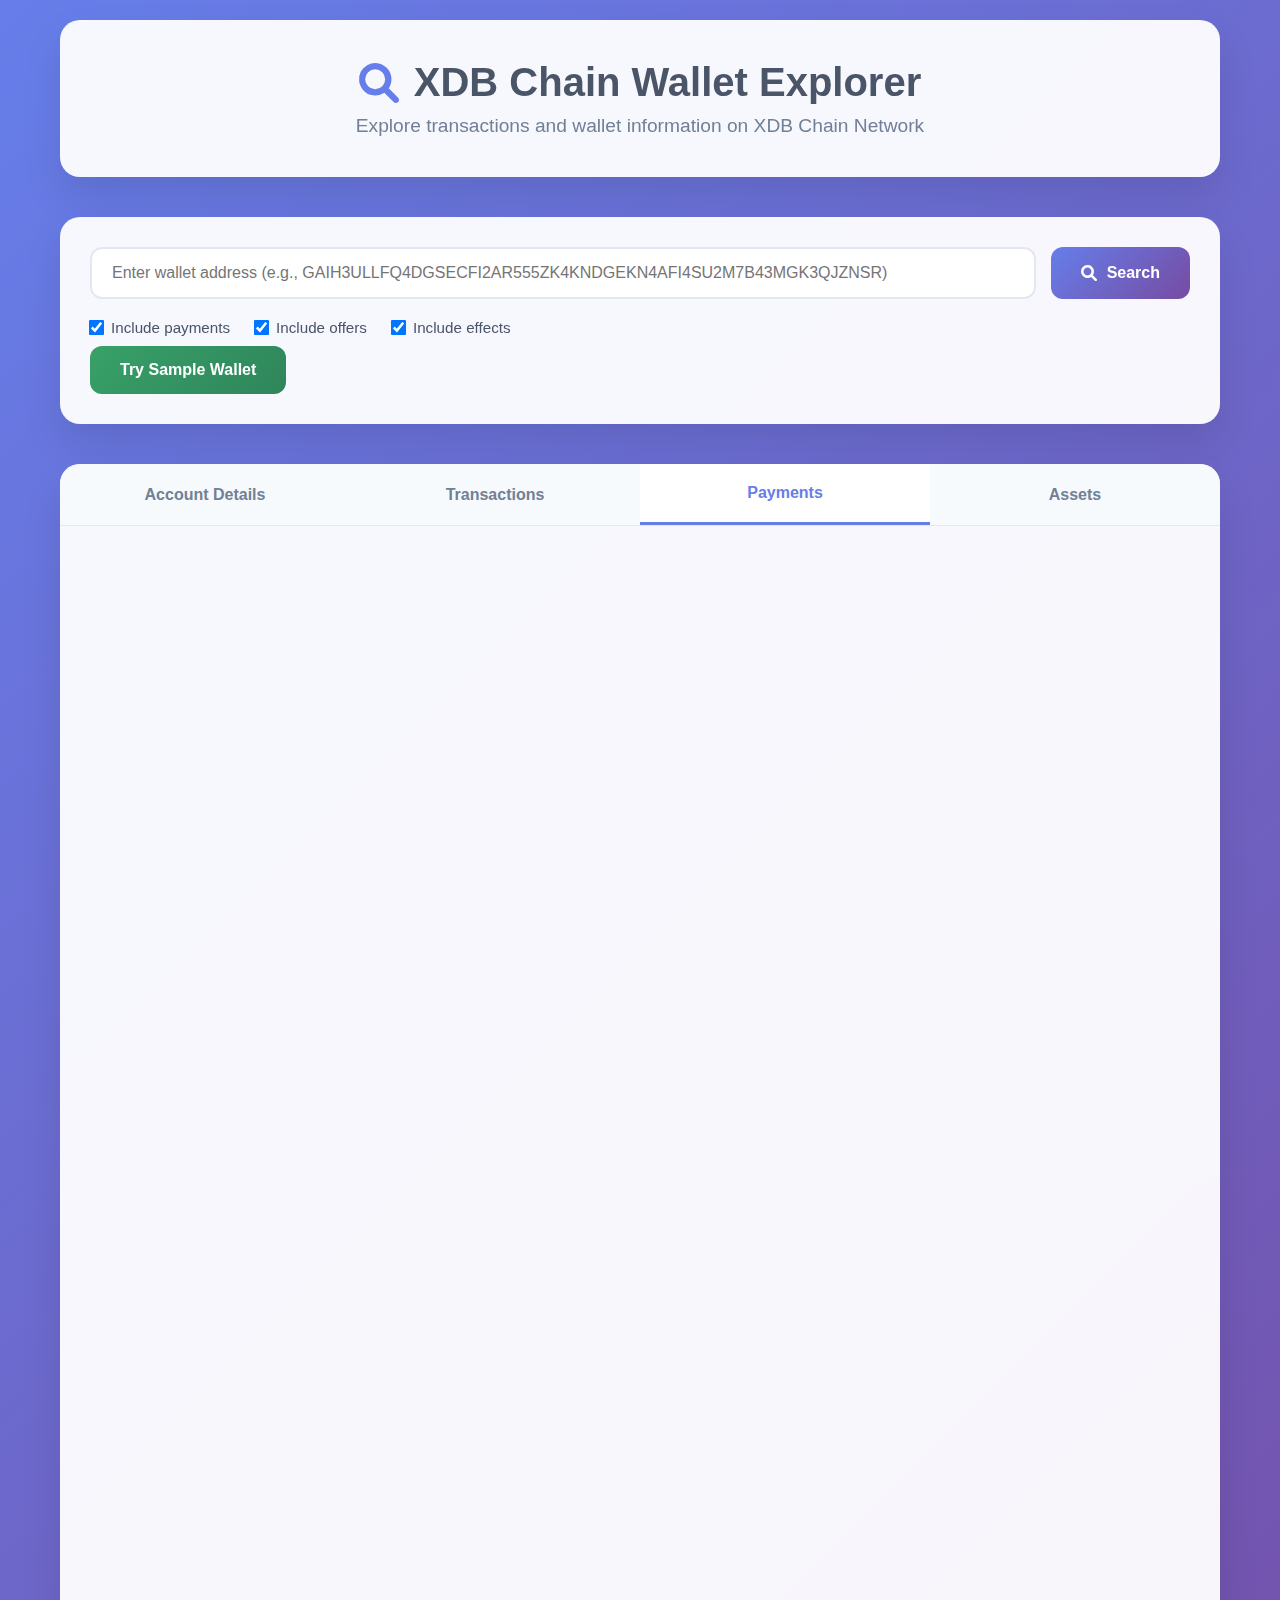
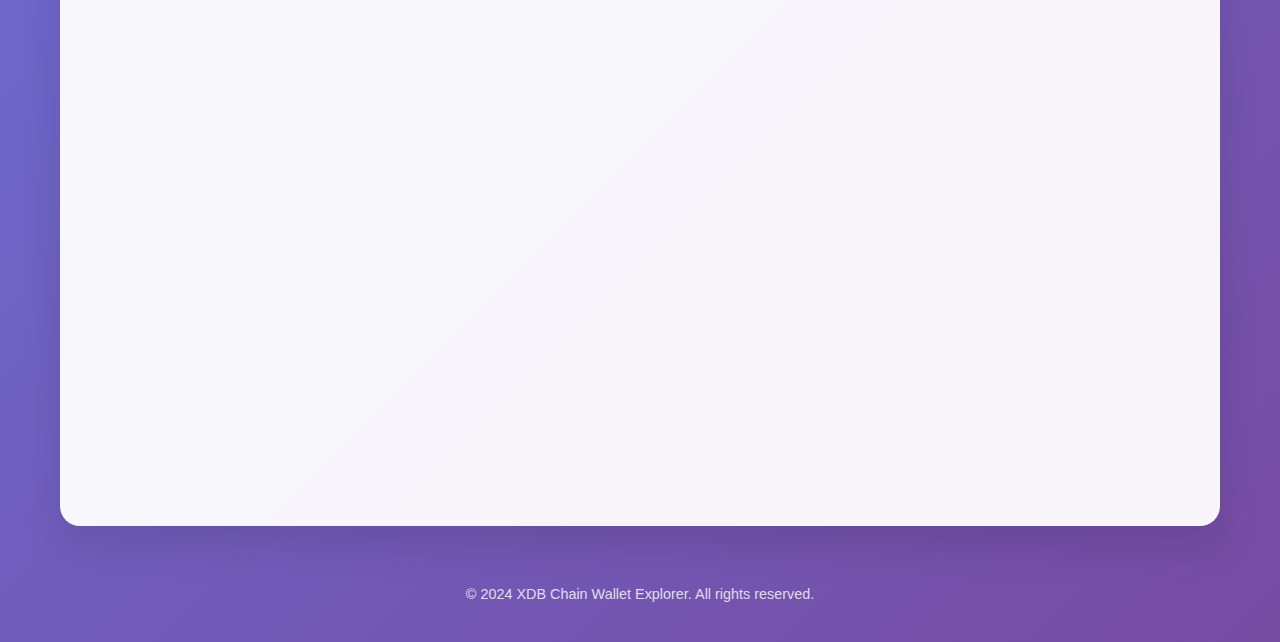
<file: index.html>
<!DOCTYPE html>
<html lang="en">
<head>
    <meta charset="UTF-8">
    <meta name="viewport" content="width=device-width, initial-scale=1.0">
    <title>Stellar Wallet Explorer</title>
    <link rel="stylesheet" href="styles.css">
    <link rel="stylesheet" href="https://cdnjs.cloudflare.com/ajax/libs/font-awesome/6.0.0/css/all.min.css">
</head>
<body>
    <div class="container">
        <header class="header">
            <div class="header-content">
                <h1 class="title">
                    <i class="fas fa-search"></i> XDB Chain Wallet Explorer
                </h1>
                <p class="subtitle">Explore transactions and wallet information on XDB Chain Network</p>
            </div>
        </header>

        <main class="main-content">
            <section class="search-section">
                <div class="search-container">
                    <div class="input-group">
                        <input type="text" id="walletAddress" placeholder="Enter wallet address (e.g., GAIH3ULLFQ4DGSECFI2AR555ZK4KNDGEKN4AFI4SU2M7B43MGK3QJZNSR)" class="wallet-input">
                        <button id="searchBtn" class="search-btn">
                            <i class="fas fa-search"></i> Search
                        </button>
                    </div>
                    <div class="search-options">
                        <label class="checkbox-container">
                            <input type="checkbox" id="includePayments" checked>
                            <span class="checkmark"></span>
                            Include payments
                        </label>
                        <label class="checkbox-container">
                            <input type="checkbox" id="includeOffers" checked>
                            <span class="checkmark"></span>
                            Include offers
                        </label>
                        <label class="checkbox-container">
                            <input type="checkbox" id="includeEffects" checked>
                            <span class="checkmark"></span>
                            Include effects
                        </label>
                    </div>
                </div>
            </section>

            <section class="results-section">
                <div class="message" id="message"></div>
                
                <div class="tabs">
                    <button class="tab-btn active" data-tab="accountDetails">Account Details</button>
                    <button class="tab-btn" data-tab="transactions">Transactions</button>
                    <button class="tab-btn" data-tab="payments">Payments</button>
                    <button class="tab-btn" data-tab="assets">Assets</button>
                </div>

                <div class="tab-content active" id="accountDetails"></div>
                <div class="tab-content" id="transactions"></div>
                <div class="tab-content" id="payments"></div>
                <div class="tab-content" id="assets"></div>
            </section>
        </main>

        <footer class="footer">
            <p>&copy; 2024 XDB Chain Wallet Explorer. All rights reserved.</p>
        </footer>
    </div>

    <script src="script.js"></script>
</body>
</html>
</file>
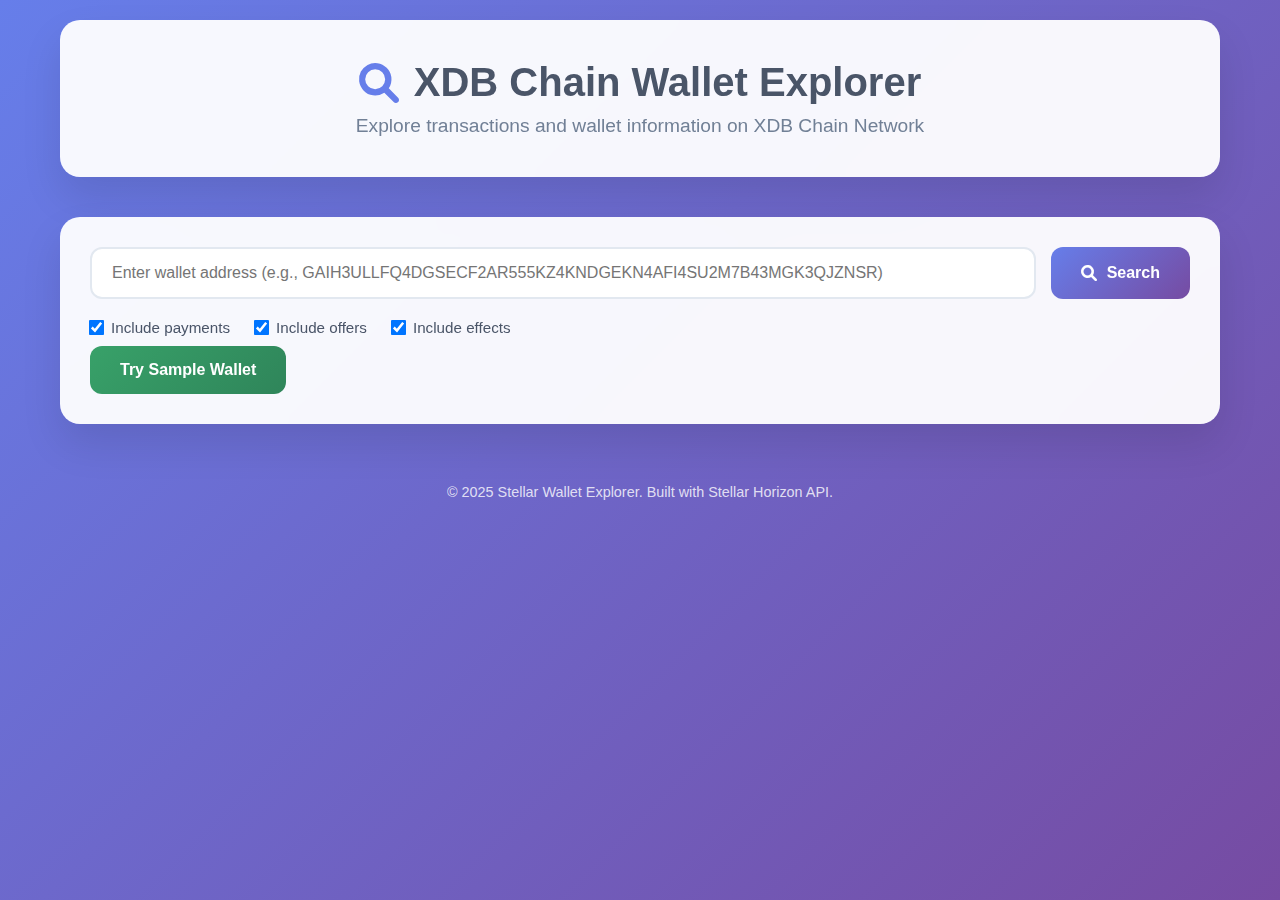
<file: index (1).html>
<!DOCTYPE html>
<html lang="en">
<head>
    <meta charset="UTF-8">
    <meta name="viewport" content="width=device-width, initial-scale=1.0">
    <title>Stellar Wallet Explorer</title>
    <link rel="stylesheet" href="styles.css">
    <link href="https://cdnjs.cloudflare.com/ajax/libs/font-awesome/6.0.0/css/all.min.css" rel="stylesheet">
</head>
<body>
    <div class="container">
        <header class="header">
            <div class="header-content">
                <h1 class="title">
                    <i class="fas fa-search"></i>
                    XDB Chain Wallet Explorer
                </h1>
                <p class="subtitle">Explore transactions and wallet information on XDB Chain Network</p>
            </div>
        </header>

        <main class="main-content">
            <div class="search-section">
                <div class="search-container">
                    <div class="input-group">
                        <input 
                            type="text" 
                            id="walletAddress" 
                            placeholder="Enter wallet address (e.g., GAIH3ULLFQ4DGSECF2AR555KZ4KNDGEKN4AFI4SU2M7B43MGK3QJZNSR)"
                            class="wallet-input"
                        >
                        <button id="searchBtn" class="search-btn">
                            <i class="fas fa-search"></i>
                            Search
                        </button>
                    </div>
                    <div class="search-options">
                        <label class="checkbox-container">
                            <input type="checkbox" id="includePayments" checked>
                            <span class="checkmark"></span>
                            Include payments
                        </label>
                        <label class="checkbox-container">
                            <input type="checkbox" id="includeOffers" checked>
                            <span class="checkmark"></span>
                            Include offers
                        </label>
                        <label class="checkbox-container">
                            <input type="checkbox" id="includeEffects" checked>
                            <span class="checkmark"></span>
                            Include effects
                        </label>
                    </div>
                </div>
            </div>

            <div class="results-section" id="resultsSection" style="display: none;">
                <div class="wallet-info" id="walletInfo">
                    <!-- Wallet information will be inserted here -->
                </div>

                <div class="tabs">
                    <button class="tab-btn active" data-tab="payments">
                        <i class="fas fa-credit-card"></i>
                        Payments
                    </button>
                    <button class="tab-btn" data-tab="offers">
                        <i class="fas fa-handshake"></i>
                        Offers
                    </button>
                </div>

                <div class="tab-content">
                    <div id="payments" class="tab-pane active">
                        <div class="payments-list" id="paymentsList">
                            <!-- Payments list -->
                        </div>
                    </div>
                    <div id="offers" class="tab-pane">
                        <div class="offers-list" id="offersList">
                            <!-- Offers list -->
                        </div>
                    </div>
                </div>

                <div class="pagination" id="pagination">
                    <!-- Pagination controls -->
                </div>
            </div>

            <div class="loading" id="loading" style="display: none;">
                <div class="spinner"></div>
                <p>Loading wallet data...</p>
            </div>

            <div class="error" id="error" style="display: none;">
                <i class="fas fa-exclamation-triangle"></i>
                <p id="errorMessage"></p>
            </div>
        </main>

        <footer class="footer">
            <p>&copy; 2025 Stellar Wallet Explorer. Built with Stellar Horizon API.</p>
        </footer>
    </div>

    <script src="script.js"></script>
</body>
</html>
</file>
<file: styles.css>
* {
    margin: 0;
    padding: 0;
    box-sizing: border-box;
}

body {
    font-family: 'Segoe UI', Tahoma, Geneva, Verdana, sans-serif;
    background: linear-gradient(135deg, #667eea 0%, #764ba2 100%);
    min-height: 100vh;
    color: #333;
}

.container {
    max-width: 1200px;
    margin: 0 auto;
    padding: 20px;
}

/* Header */
.header {
    text-align: center;
    margin-bottom: 40px;
}

.header-content {
    background: rgba(255, 255, 255, 0.95);
    padding: 40px;
    border-radius: 20px;
    box-shadow: 0 20px 40px rgba(0, 0, 0, 0.1);
    backdrop-filter: blur(10px);
}

.title {
    font-size: 2.5rem;
    color: #4a5568;
    margin-bottom: 10px;
    display: flex;
    align-items: center;
    justify-content: center;
    gap: 15px;
}

.title i {
    color: #667eea;
}

.subtitle {
    font-size: 1.2rem;
    color: #718096;
    font-weight: 300;
}

/* Search Section */
.search-section {
    margin-bottom: 40px;
}

.search-container {
    background: rgba(255, 255, 255, 0.95);
    padding: 30px;
    border-radius: 20px;
    box-shadow: 0 20px 40px rgba(0, 0, 0, 0.1);
    backdrop-filter: blur(10px);
}

.input-group {
    display: flex;
    gap: 15px;
    margin-bottom: 20px;
    flex-wrap: wrap;
}

.wallet-input {
    flex: 1;
    padding: 15px 20px;
    border: 2px solid #e2e8f0;
    border-radius: 12px;
    font-size: 1rem;
    transition: all 0.3s ease;
    min-width: 300px;
}

.wallet-input:focus {
    outline: none;
    border-color: #667eea;
    box-shadow: 0 0 0 3px rgba(102, 126, 234, 0.1);
}

.search-btn {
    padding: 15px 30px;
    background: linear-gradient(135deg, #667eea 0%, #764ba2 100%);
    color: white;
    border: none;
    border-radius: 12px;
    font-size: 1rem;
    font-weight: 600;
    cursor: pointer;
    transition: all 0.3s ease;
    display: flex;
    align-items: center;
    gap: 10px;
    white-space: nowrap;
}

.search-btn:hover {
    transform: translateY(-2px);
    box-shadow: 0 10px 25px rgba(102, 126, 234, 0.3);
}

.search-btn:active {
    transform: translateY(0);
}

.search-options {
    display: flex;
    gap: 25px;
    flex-wrap: wrap;
}

.checkbox-container {
    display: flex;
    align-items: center;
    cursor: pointer;
    font-size: 0.95rem;
    color: #4a5568;
}

.checkbox-container input {
    margin-right: 8px;
    transform: scale(1.2);
}

/* Results Section */
.results-section {
    background: rgba(255, 255, 255, 0.95);
    border-radius: 20px;
    box-shadow: 0 20px 40px rgba(0, 0, 0, 0.1);
    backdrop-filter: blur(10px);
    overflow: hidden;
}

.wallet-info {
    padding: 30px;
    border-bottom: 1px solid #e2e8f0;
    background: linear-gradient(135deg, #f7fafc 0%, #edf2f7 100%);
}

.wallet-card {
    display: grid;
    grid-template-columns: repeat(auto-fit, minmax(250px, 1fr));
    gap: 20px;
}

.wallet-stat {
    background: white;
    padding: 20px;
    border-radius: 12px;
    box-shadow: 0 4px 12px rgba(0, 0, 0, 0.05);
    text-align: center;
}

.wallet-stat-label {
    font-size: 0.9rem;
    color: #718096;
    margin-bottom: 5px;
}

.wallet-stat-value {
    font-size: 1.5rem;
    font-weight: 700;
    color: #2d3748;
}

/* Tabs */
.tabs {
    display: flex;
    background: #f7fafc;
    border-bottom: 1px solid #e2e8f0;
}

.tab-btn {
    flex: 1;
    padding: 20px;
    background: none;
    border: none;
    cursor: pointer;
    font-size: 1rem;
    font-weight: 600;
    color: #718096;
    transition: all 0.3s ease;
    display: flex;
    align-items: center;
    justify-content: center;
    gap: 10px;
}

.tab-btn:hover {
    background: rgba(102, 126, 234, 0.1);
    color: #667eea;
}

.tab-btn.active {
    background: white;
    color: #667eea;
    border-bottom: 3px solid #667eea;
}

.tab-content {
    min-height: 400px;
}

.tab-pane {
    display: none;
    padding: 30px;
}

.tab-pane.active {
    display: block;
}

/* Transaction Items */
.transaction-item, .payment-item, .offer-item, .effect-item {
    background: #f7fafc;
    border: 1px solid #e2e8f0;
    border-radius: 12px;
    padding: 20px;
    margin-bottom: 15px;
    transition: all 0.3s ease;
}

.transaction-item:hover, .payment-item:hover, .offer-item:hover, .effect-item:hover {
    transform: translateY(-2px);
    box-shadow: 0 8px 25px rgba(0, 0, 0, 0.1);
}

.item-header {
    display: flex;
    justify-content: space-between;
    align-items: center;
    margin-bottom: 15px;
    flex-wrap: wrap;
    gap: 10px;
}

.item-type {
    background: linear-gradient(135deg, #667eea 0%, #764ba2 100%);
    color: white;
    padding: 5px 12px;
    border-radius: 20px;
    font-size: 0.8rem;
    font-weight: 600;
}

.item-date {
    color: #718096;
    font-size: 0.9rem;
}

.item-details {
    display: grid;
    grid-template-columns: repeat(auto-fit, minmax(200px, 1fr));
    gap: 15px;
}

.detail-item {
    display: flex;
    flex-direction: column;
}

.detail-label {
    font-size: 0.8rem;
    color: #718096;
    margin-bottom: 3px;
    text-transform: uppercase;
    letter-spacing: 0.5px;
}

.detail-value {
    font-weight: 600;
    color: #2d3748;
    word-break: break-all;
}

.amount {
    color: #38a169;
    font-size: 1.1rem;
}

.hash {
    font-family: 'Courier New', monospace;
    font-size: 0.9rem;
    background: #edf2f7;
    padding: 5px 8px;
    border-radius: 6px;
}

/* Loading */
.loading {
    text-align: center;
    padding: 60px;
    background: rgba(255, 255, 255, 0.95);
    border-radius: 20px;
    box-shadow: 0 20px 40px rgba(0, 0, 0, 0.1);
}

.spinner {
    width: 50px;
    height: 50px;
    border: 4px solid #e2e8f0;
    border-top: 4px solid #667eea;
    border-radius: 50%;
    animation: spin 1s linear infinite;
    margin: 0 auto 20px;
}

@keyframes spin {
    0% { transform: rotate(0deg); }
    100% { transform: rotate(360deg); }
}

/* Error */
.error {
    text-align: center;
    padding: 40px;
    background: rgba(254, 226, 226, 0.95);
    border: 1px solid #feb2b2;
    border-radius: 20px;
    color: #c53030;
}

.error i {
    font-size: 2rem;
    margin-bottom: 15px;
}

/* Pagination */
.pagination {
    display: flex;
    justify-content: center;
    align-items: center;
    gap: 10px;
    padding: 30px;
    border-top: 1px solid #e2e8f0;
}

.pagination-btn {
    padding: 10px 15px;
    background: white;
    border: 1px solid #e2e8f0;
    border-radius: 8px;
    cursor: pointer;
    transition: all 0.3s ease;
}

.pagination-btn:hover {
    background: #667eea;
    color: white;
    border-color: #667eea;
}

.pagination-btn.active {
    background: #667eea;
    color: white;
    border-color: #667eea;
}

.pagination-btn:disabled {
    opacity: 0.5;
    cursor: not-allowed;
}

/* Footer */
.footer {
    text-align: center;
    margin-top: 40px;
    padding: 20px;
    color: rgba(255, 255, 255, 0.8);
    font-size: 0.9rem;
}

/* Responsive */
@media (max-width: 768px) {
    .container {
        padding: 15px;
    }
    
    .title {
        font-size: 2rem;
        flex-direction: column;
        gap: 10px;
    }
    
    .input-group {
        flex-direction: column;
    }
    
    .wallet-input {
        min-width: auto;
    }
    
    .search-options {
        flex-direction: column;
        gap: 15px;
    }
    
    .tabs {
        flex-direction: column;
    }
    
    .item-header {
        flex-direction: column;
        align-items: flex-start;
    }
    
    .item-details {
        grid-template-columns: 1fr;
    }
}

/* Utility Classes */
.text-center { text-align: center; }
.text-success { color: #38a169; }
.text-error { color: #e53e3e; }
.text-warning { color: #d69e2e; }
.text-muted { color: #718096; }

.mb-10 { margin-bottom: 10px; }
.mb-15 { margin-bottom: 15px; }
.mb-20 { margin-bottom: 20px; }

.p-10 { padding: 10px; }
.p-15 { padding: 15px; }
.p-20 { padding: 20px; }
</file>
